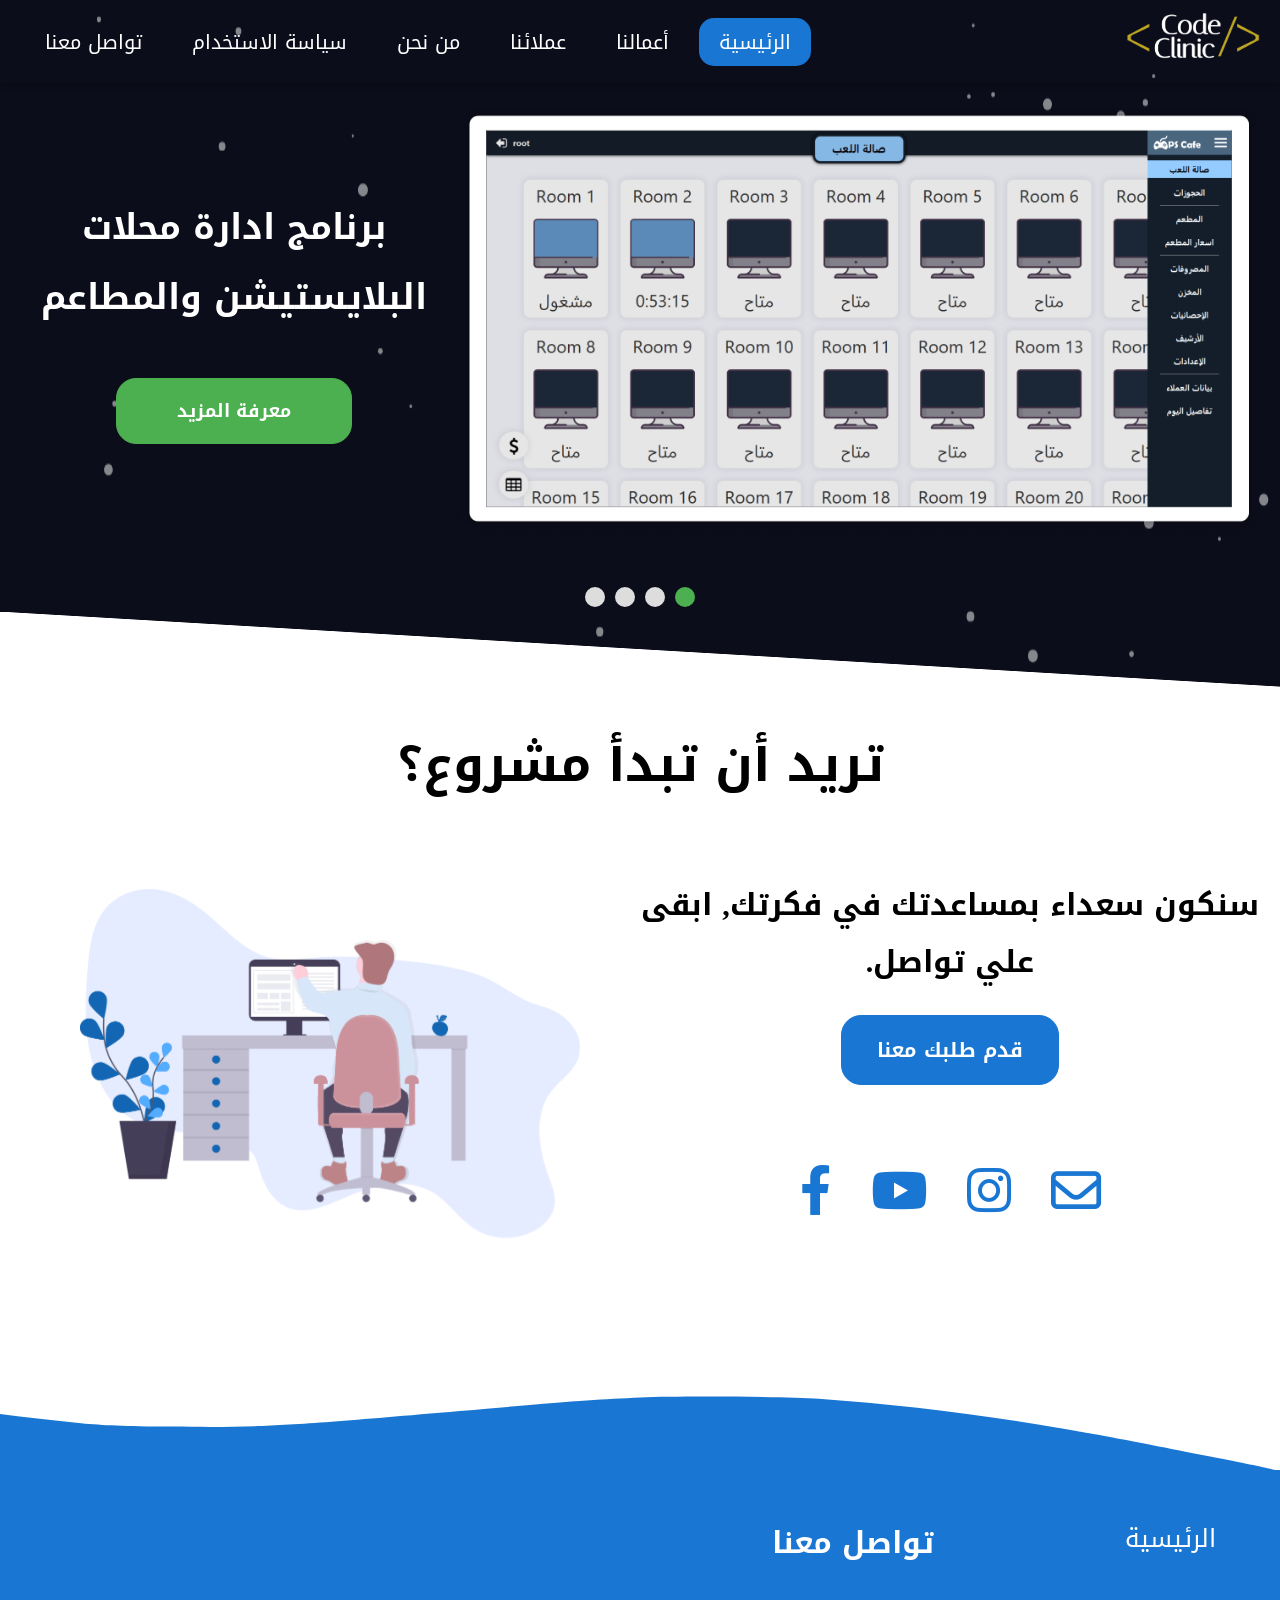
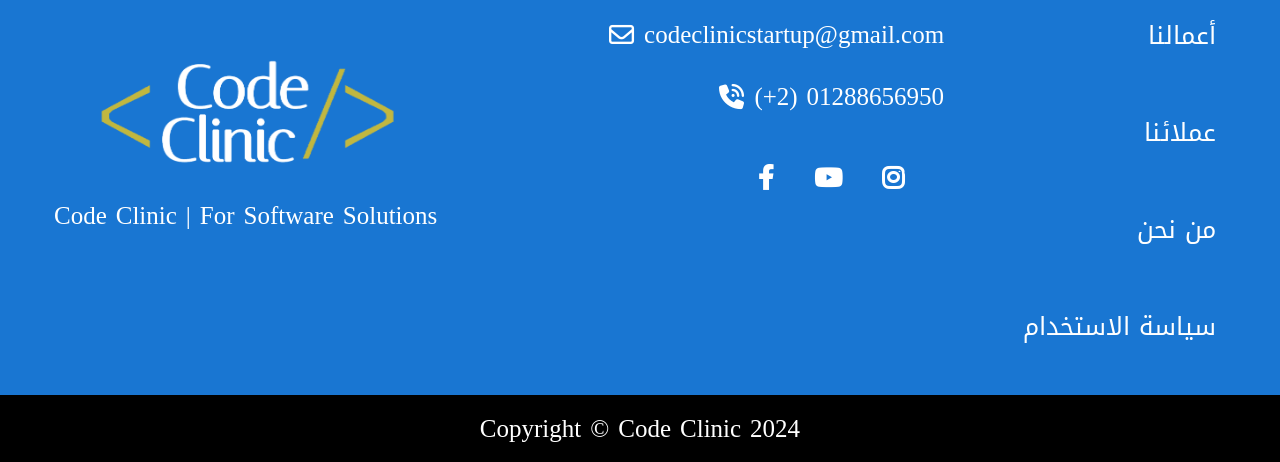
<file: index.html>
<!DOCTYPE html><html lang=""><head><meta charset="utf-8"><meta http-equiv="X-UA-Compatible" content="IE=edge"><meta name="viewport" content="width=device-width,initial-scale=1"><meta name="author" content="CodeClinic"><meta property="description" content="Code Clinic | For Software Solutions"><meta property="og:type" content="website"><meta property="og:site_name" content="Code Clinic"><meta property="og:url" content="https://codeclinic-eg.github.io"><meta property="og:title" content="CodeClinic Eg"><meta property="og:description" content="Code Clinic | For Software Solutions"><meta name="keywords" content="Code,Clinic ,Code Clinic, CodeClinicEg , Program, Software,PlayStation, Resturant, Cafe, Café, Sunglasses, Optics, بلايستيشن,محلات,ادارة,ادارة محلات,ادارة مطاعم,برامج ادارة,برانامج بلايستيشن, "><meta name="og:image" content="https://codeclinic-eg.github.io/logo.png"><meta name="og:image:width" content="250"><meta name="og:image:height" content="250"><link rel="icon" href="favicon.svg"><link rel="apple-touch-icon" href="favicon.svg"><meta name="google-site-verification" content="cHmB4C2g8r8QiPWdStpM1FsqTMmkDLA3x-_B1YBO99M"><title>Code Clinic</title><link href="/fontawesome/css/all.min.css" rel="stylesheet"><link rel="stylesheet" href="animate.css"><link href="css/app.29d3bba8.css" rel="preload" as="style"><link href="css/chunk-vendors.2cefcfc3.css" rel="preload" as="style"><link href="js/app.7e38e971.js" rel="preload" as="script"><link href="js/chunk-vendors.92c3f363.js" rel="preload" as="script"><link href="css/chunk-vendors.2cefcfc3.css" rel="stylesheet"><link href="css/app.29d3bba8.css" rel="stylesheet"></head><body><noscript><strong>We're sorry but front-end doesn't work properly without JavaScript enabled. Please enable it to continue.</strong></noscript><div id="app"></div><div id="modal"></div><script src="wow.min.js"></script><script>new WOW().init();</script><script src="js/chunk-vendors.92c3f363.js"></script><script src="js/app.7e38e971.js"></script></body></html>
</file>
<file: css/app.29d3bba8.css>
.image-loader-container[data-v-424e1112]{position:relative;text-align:center;display:inline-flex;justify-content:center;min-width:250px;min-height:250px}.image-loader-container img[data-v-424e1112]{min-width:100%;width:100%;height:100%}.image-loader-container-overlay[data-v-424e1112]{width:100%;height:100%;position:absolute;top:0;left:0;display:flex;align-items:center;justify-content:center}.flower-spinner[data-v-970467f0]{height:70px;width:70px;display:flex;flex-direction:row;align-items:center;justify-content:center;margin:auto}.flower-spinner .dots-container[data-v-970467f0]{height:10px;width:10px}.flower-spinner .smaller-dot[data-v-970467f0]{background:#1976d2;height:100%;width:100%;border-radius:50%;-webkit-animation:flower-spinner-smaller-dot-animation-970467f0 2.5s 0s infinite both;animation:flower-spinner-smaller-dot-animation-970467f0 2.5s 0s infinite both}.flower-spinner .bigger-dot[data-v-970467f0]{background:#1976d2;height:100%;width:100%;padding:10%;border-radius:50%;-webkit-animation:flower-spinner-bigger-dot-animation-970467f0 2.5s 0s infinite both;animation:flower-spinner-bigger-dot-animation-970467f0 2.5s 0s infinite both}@-webkit-keyframes flower-spinner-bigger-dot-animation-970467f0{0%,to{box-shadow:0 0 0 #1976d2,0 0 0 #1976d2,0 0 0 #1976d2,0 0 0 #1976d2,0 0 0 #1976d2,0 0 0 #1976d2,0 0 0 #1976d2,0 0 0 #1976d2}50%{transform:rotate(180deg)}25%,75%{box-shadow:26px 0 0 #1976d2,-26px 0 0 #1976d2,0 26px 0 #1976d2,0 -26px 0 #1976d2,19px -19px 0 #1976d2,19px 19px 0 #1976d2,-19px -19px 0 #1976d2,-19px 19px 0 #1976d2}to{transform:rotate(1turn);box-shadow:0 0 0 #1976d2,0 0 0 #1976d2,0 0 0 #1976d2,0 0 0 #1976d2,0 0 0 #1976d2,0 0 0 #1976d2,0 0 0 #1976d2,0 0 0 #1976d2}}@keyframes flower-spinner-bigger-dot-animation-970467f0{0%,to{box-shadow:0 0 0 #1976d2,0 0 0 #1976d2,0 0 0 #1976d2,0 0 0 #1976d2,0 0 0 #1976d2,0 0 0 #1976d2,0 0 0 #1976d2,0 0 0 #1976d2}50%{transform:rotate(180deg)}25%,75%{box-shadow:26px 0 0 #1976d2,-26px 0 0 #1976d2,0 26px 0 #1976d2,0 -26px 0 #1976d2,19px -19px 0 #1976d2,19px 19px 0 #1976d2,-19px -19px 0 #1976d2,-19px 19px 0 #1976d2}to{transform:rotate(1turn);box-shadow:0 0 0 #1976d2,0 0 0 #1976d2,0 0 0 #1976d2,0 0 0 #1976d2,0 0 0 #1976d2,0 0 0 #1976d2,0 0 0 #1976d2,0 0 0 #1976d2}}@-webkit-keyframes flower-spinner-smaller-dot-animation-970467f0{0%,to{box-shadow:0 0 0 #1976d2,0 0 0 #1976d2,0 0 0 #1976d2,0 0 0 #1976d2,0 0 0 #1976d2,0 0 0 #1976d2,0 0 0 #1976d2,0 0 0 #1976d2}25%,75%{box-shadow:14px 0 0 #1976d2,-14px 0 0 #1976d2,0 14px 0 #1976d2,0 -14px 0 #1976d2,10px -10px 0 #1976d2,10px 10px 0 #1976d2,-10px -10px 0 #1976d2,-10px 10px 0 #1976d2}to{box-shadow:0 0 0 #1976d2,0 0 0 #1976d2,0 0 0 #1976d2,0 0 0 #1976d2,0 0 0 #1976d2,0 0 0 #1976d2,0 0 0 #1976d2,0 0 0 #1976d2}}@keyframes flower-spinner-smaller-dot-animation-970467f0{0%,to{box-shadow:0 0 0 #1976d2,0 0 0 #1976d2,0 0 0 #1976d2,0 0 0 #1976d2,0 0 0 #1976d2,0 0 0 #1976d2,0 0 0 #1976d2,0 0 0 #1976d2}25%,75%{box-shadow:14px 0 0 #1976d2,-14px 0 0 #1976d2,0 14px 0 #1976d2,0 -14px 0 #1976d2,10px -10px 0 #1976d2,10px 10px 0 #1976d2,-10px -10px 0 #1976d2,-10px 10px 0 #1976d2}to{box-shadow:0 0 0 #1976d2,0 0 0 #1976d2,0 0 0 #1976d2,0 0 0 #1976d2,0 0 0 #1976d2,0 0 0 #1976d2,0 0 0 #1976d2,0 0 0 #1976d2}}*,:after,:before{margin:0;padding:0;box-sizing:border-box}ul{list-style:none}@-webkit-keyframes moveUp{0%{transform:translateY(0)}50%{transform:translateY(-20px)}to{transform:translateY(0)}}.navbar{display:flex;flex-flow:row nowrap;box-shadow:0 3px 6px 0 rgba(0,0,0,.2);position:fixed;top:0;width:100%;padding:2px 10px;z-index:1000;font-size:20px;background:#fff;overflow:visible}.navbar,.navbar .toggleIcon{transition:all .5s ease-in-out}.navbar .toggleIcon{-webkit-animation-name:bounceIn;animation-name:bounceIn;-webkit-animation-duration:.5s;animation-duration:.5s;-webkit-animation-fill-mode:forwards;animation-fill-mode:forwards;-webkit-animation-delay:0;animation-delay:0;display:flex;justify-content:center;align-items:center;font-size:25px;display:none;padding:10px}.navbar .toggleIcon i{cursor:pointer}@media (max-width:768px){.navbar .toggleIcon{display:flex}}.navbar ul{display:flex;flex-flow:row nowrap;padding:10px;-webkit-animation-name:bounceIn;animation-name:bounceIn;-webkit-animation-duration:.5s;animation-duration:.5s;-webkit-animation-fill-mode:forwards;animation-fill-mode:forwards;-webkit-animation-delay:0;animation-delay:0}.navbar ul li{margin:5px;display:flex;justify-content:center;align-items:center}.navbar ul li a{cursor:pointer;transition:all .5s ease-in-out;border-radius:15px;padding:5px 20px;color:#000;text-decoration:none}.navbar ul li a.active,.navbar ul li a:hover{background:#1976d2;color:#fff}@media (max-width:768px){.navbar ul{position:absolute;z-index:-10;display:flex;flex-flow:column nowrap;justify-content:flex-start;align-items:center;background-color:#fff;left:0;right:0;top:80px;height:-webkit-max-content;height:-moz-max-content;height:max-content}}@media (max-width:768px) and (max-width:768px){.navbar ul{top:70px}}@media (max-width:768px) and (max-width:596px){.navbar ul{top:60px}}@media (max-width:768px){.navbar ul.hide{-webkit-animation-name:fadeOutUp;animation-name:fadeOutUp;-webkit-animation-fill-mode:forwards;animation-fill-mode:forwards;-webkit-animation-delay:0;animation-delay:0}.navbar ul.hide,.navbar ul.show{-webkit-animation-duration:.3s;animation-duration:.3s}.navbar ul.show{visibility:visible;-webkit-animation-name:fadeInDown;animation-name:fadeInDown;-webkit-animation-fill-mode:forwards;animation-fill-mode:forwards;-webkit-animation-delay:0;animation-delay:0;z-index:2000}.navbar ul.hidden{display:none}.navbar ul li{padding:20px}}.navbar .logoContainer{display:flex;justify-content:center;align-items:center;-webkit-margin-end:auto;margin-inline-end:auto;max-width:245px;padding:10px}.navbar .logoContainer img{width:60%;max-width:230px}@media (max-width:768px){.navbar .logoContainer{width:200px}}@media (max-width:596px){.navbar .logoContainer{width:150px}}@media (max-width:768px){.navbar{overflow:visible}}.navbar.Home{background:transparent}.navbar.Home .toggleIcon,.navbar.Home ul li a{color:#fff}@media (max-width:768px){.navbar.Home ul li a{color:#000}.navbar.Home ul li a.active,.navbar.Home ul li a:hover{background:#1976d2;color:#fff}}@media (max-width:992px){.navbar{font-size:15px}}.wav{position:relative;min-height:200px;background:transparent;overflow:hidden;-webkit-user-select:none;-moz-user-select:none;-ms-user-select:none;user-select:none;width:100%}.wav img{position:absolute;bottom:-5px;min-width:100vw;margin:0;padding:0;z-index:1}footer{margin-top:auto;background:#1976d2;position:relative;z-index:3000;overflow-x:hidden}footer .cols_container{-webkit-margin-end:auto;margin-inline-end:auto;-webkit-margin-start:auto;margin-inline-start:auto;max-width:1400px;display:flex;justify-content:center;flex-flow:row wrap}footer .cols_container .col{flex-basis:clac(100%/3);color:#fff;font-size:25px;flex-flow:column nowrap;padding-top:20px;padding-bottom:20px;display:flex;justify-content:center;align-items:center;justify-content:flex-start;flex-grow:1}footer .cols_container .col ul li{padding:25px 10px}footer .cols_container .col ul li a{color:#fff;text-decoration:none}footer .cols_container .col:first-of-type{flex-flow:column nowrap}footer .cols_container .col:first-of-type ul{display:flex;flex-flow:column nowrap;justify-content:space-between}footer .cols_container .col:nth-of-type(2){-webkit-margin-start:15px;margin-inline-start:15px;align-items:flex-start}footer .cols_container .col:nth-of-type(2) ul{font-size:30px;font-weight:700}footer .cols_container .col:nth-of-type(2) p{padding-top:15px;direction:ltr}footer .cols_container .col:nth-of-type(2) p a{display:flex;justify-content:center;align-items:center;color:#fff;text-decoration:none;transition:all .5s ease-in-out}footer .cols_container .col:nth-of-type(2) p a:hover{transform:scale(1.02)}@media (max-width:596px){footer .cols_container .col:nth-of-type(2) p a{font-size:16px}}footer .cols_container .col:nth-of-type(2) p i{vertical-align:middle;-webkit-padding-start:10px;padding-inline-start:10px;-webkit-padding-end:10px;padding-inline-end:10px}footer .cols_container .col:nth-of-type(2) .social_accounts{display:flex;justify-content:center;align-items:center;min-width:50%;flex-flow:row wrap;margin-top:25px}footer .cols_container .col:nth-of-type(2) .social_accounts a{color:#fff;display:inline-block;margin:10px 20px;font-size:25px;transition:transform .5s ease-in-out}footer .cols_container .col:nth-of-type(2) .social_accounts a:hover{transform:scale(1.2)}footer .cols_container .col:nth-of-type(2) .social_accounts a i{font-weight:900}@media (max-width:768px){footer .cols_container .col:nth-of-type(2){align-items:center}}footer .cols_container .col:nth-of-type(3){justify-content:center}footer .cols_container .col:nth-of-type(3) img{margin-top:30px;width:100%;max-width:300px;margin-bottom:25px}footer .cols_container .col:nth-of-type(3) p{text-align:center}footer .copyRight{padding:10px 0;background:#000;color:#fff;text-align:center;font-size:25px}.hero_section{overflow:hidden;position:relative;display:flex;flex-flow:column nowrap}.hero_section .tsparticles-canvas-el{position:absolute;top:0;bottom:0;right:0;left:0;z-index:-1}.hero_section .content{overflow:hidden;-webkit-margin-start:auto;margin-inline-start:auto;-webkit-margin-end:auto;margin-inline-end:auto;margin-bottom:25px;max-width:1400px;padding:10px 15px;width:100%;display:flex;justify-content:center;align-items:center;flex-flow:row wrap;display:none}.hero_section .content .img_side{flex-basis:65%;flex-grow:1;display:flex;justify-content:center;align-items:center}.hero_section .content .img_side img{width:100%}.hero_section .content .desc_side{margin-top:30px;flex-basis:35%;flex-grow:1;display:flex;justify-content:center;align-items:center;flex-flow:column nowrap}.hero_section .content .desc_side p{font-size:35px;text-align:center;font-weight:700;line-height:2;color:#fff}@media (max-width:596px){.hero_section .content .desc_side p{font-size:25px;-webkit-padding-end:10px;padding-inline-end:10px;-webkit-padding-start:10px;padding-inline-start:10px}}@media (max-width:450px){.hero_section .content .desc_side p{font-size:20px}}.hero_section .content .desc_side button{font-family:Droid Arabic Kufi;border:none;outline:none;background:#4caf50;color:#fff;padding:15px 35px;cursor:pointer;transition:all .5s ease-in-out;border:1px solid #4caf50;margin-top:45px;margin-bottom:30px;font-weight:700;padding:15px 60px;border-radius:20px;font-size:18px}.hero_section .content .desc_side button:hover{border:1px solid #4caf50;background:transparent;color:#fff}@media (max-width:596px){.hero_section .content .desc_side button{padding:15px 30px}}@media (max-width:768px){.hero_section .content{flex-flow:column nowrap}}.hero_section .content.hide{position:absolute;-webkit-animation-name:fadeOutRight;animation-name:fadeOutRight;-webkit-animation-fill-mode:forwards;animation-fill-mode:forwards;-webkit-animation-delay:0s;animation-delay:0s}.hero_section .content.active,.hero_section .content.hide{display:flex;-webkit-animation-duration:.5s;animation-duration:.5s}.hero_section .content.active{overflow:hidden;-webkit-animation-name:fadeInLeft;animation-name:fadeInLeft;-webkit-animation-fill-mode:forwards;animation-fill-mode:forwards;-webkit-animation-delay:0s;animation-delay:0s}.hero_section .three_dots_container{height:30px;width:100%;margin-top:auto;display:flex;justify-content:center;align-items:center}.hero_section .three_dots_container span{transition:all .5s ease-in-out;cursor:pointer;width:20px;height:20px;background:#ddd;border-radius:50%;margin:5px}.hero_section .three_dots_container span.active{background:#4caf50}@media (max-width:768px){.hero_section .three_dots_container{margin-bottom:15px}}.hero_section .hero_footer{height:75px;width:100%;background:linear-gradient(to bottom left,transparent 49.5%,#fff 50%)}@media (max-width:768px){.hero_section .hero_footer{display:none}}.start_your_project{padding-top:30px}.start_your_project p{text-align:center;font-size:50px;font-weight:700}@media (max-width:768px){.start_your_project p{font-size:35px;padding:10px}}@media (max-width:596px){.start_your_project p{font-size:25px}}.start_your_project .content{padding:20px;margin-top:5vh;-webkit-margin-start:auto;margin-inline-start:auto;-webkit-margin-end:auto;margin-inline-end:auto;max-width:1400px;display:flex;justify-content:center;align-items:center;flex-flow:row wrap;justify-content:space-around;overflow:hidden}@media (max-width:596px){.start_your_project .content{flex-flow:column nowrap}}.start_your_project .content .desc_side,.start_your_project .content .img_side{flex-basis:40%;flex-grow:1}.start_your_project .content .desc_side{display:flex;justify-content:center;align-items:center;flex-flow:column nowrap}.start_your_project .content .desc_side p{font-size:30px;line-height:1.89}.start_your_project .content .desc_side button{font-size:20px;font-weight:700;margin-top:25px;font-family:Droid Arabic Kufi;border:none;outline:none;background:#1976d2;color:#fff;padding:15px 35px;border-radius:20px;cursor:pointer;transition:all .5s ease-in-out;border:1px solid #1976d2}.start_your_project .content .desc_side button:hover{background:#fff;color:#1976d2}.start_your_project .content .desc_side .social_accounts{display:flex;justify-content:center;align-items:center;flex-flow:row wrap;margin-top:50px}.start_your_project .content .desc_side .social_accounts a{color:#1976d2;display:inline-block;margin:10px 20px;font-size:50px;transition:transform .5s ease-in-out}.start_your_project .content .desc_side .social_accounts a:hover{transform:scale(1.2)}.start_your_project .content .img_side{display:flex;justify-content:center;align-items:center}.start_your_project .content .img_side img{width:100%;max-width:500px}@media (max-width:768px){.start_your_project .content{flex-flow:column-reverse nowrap}.start_your_project .content .desc_side{margin-top:25px}.start_your_project .content .desc_side p{font-size:22px}}.image_loader_placeholder{min-width:250px;min-height:250px;display:flex;justify-content:center;align-items:center}.clients_container{background:#f5f7fe;padding-top:25px}.clients_container .clients_content_container{display:flex;justify-content:center;align-items:center;flex-flow:row wrap;align-items:stretch;overflow:hidden;-webkit-padding-start:20px;padding-inline-start:20px;-webkit-padding-end:20px;padding-inline-end:20px;min-height:90vh}.clients_container .clients_content_container .clientBox_article{overflow:hidden;display:flex;justify-content:center;align-items:center;flex-grow:1;max-width:400px;flex-flow:column nowrap;border-radius:20px;box-shadow:0 3px 13px 0 rgba(0,0,0,.2);background:#fff;margin:20px;padding:10px 20px;transition:transform .5s ease-in-out;text-align:center}.clients_container .clients_content_container .clientBox_article .images_container{min-width:250px;min-height:250px;position:relative}.clients_container .clients_content_container .clientBox_article .images_container section{max-width:250px}.clients_container .clients_content_container .clientBox_article .images_container section img{width:100%;border-radius:50%;box-shadow:2px 2px 7px 1px rgba(0,0,0,.3);max-width:250px;aspect-ratio:1/1}.clients_container .clients_content_container .clientBox_article .images_container section.company_logo{z-index:2;position:absolute;bottom:1%;right:1%;min-width:45px;min-height:45px}.clients_container .clients_content_container .clientBox_article .images_container section.company_logo .image_loader_placeholder .flower-spinner{height:45px;width:45px}.clients_container .clients_content_container .clientBox_article .images_container section.company_logo .image_loader_placeholder .flower-spinner .dots-container{height:6.42857px;width:6.42857px}.clients_container .clients_content_container .clientBox_article .images_container section.company_logo img{width:75px;height:75px;box-shadow:none}.clients_container .clients_content_container .clientBox_article .buyerName{padding-top:10px;padding-bottom:20px;font-size:25px;font-weight:900}.clients_container .clients_content_container .clientBox_article .programName{padding-bottom:20px;font-size:20px}.clients_container .clients_content_container .clientBox_article .card_footer{position:relative;width:100%;flex-flow:row wrap;padding-top:5px;display:flex;justify-content:center;align-items:center;margin-top:auto}.clients_container .clients_content_container .clientBox_article .card_footer i{-webkit-margin-start:auto;margin-inline-start:auto;-webkit-padding-end:5px;padding-inline-end:5px;color:#ff9800;font-size:20px}.clients_container .clients_content_container .clientBox_article .card_footer:before{content:"";position:absolute;width:100%;height:2px;top:0;background:hsla(0,0%,43.9%,.419608)}@media (max-width:596px){.clients_container .clients_content_container .clientBox_article{margin:20px 5px;padding:10px}}@media (max-width:768px){.clients_container .clients_content_container{-webkit-padding-start:5px;padding-inline-start:5px;-webkit-padding-end:5px;padding-inline-end:5px}}.aboutus_container,.policies_container{background:#f5f7fe}.aboutus_container .aboutus_content_container,.aboutus_container .policies_content_container,.policies_container .aboutus_content_container,.policies_container .policies_content_container{padding:30px}.aboutus_container .aboutus_content_container .about_article p,.aboutus_container .aboutus_content_container .policy_article p,.aboutus_container .policies_content_container .about_article p,.aboutus_container .policies_content_container .policy_article p,.policies_container .aboutus_content_container .about_article p,.policies_container .aboutus_content_container .policy_article p,.policies_container .policies_content_container .about_article p,.policies_container .policies_content_container .policy_article p{font-size:25px;margin-top:20px;margin-bottom:20px}.aboutus_container .aboutus_content_container .about_article p:nth-of-type(2),.aboutus_container .aboutus_content_container .policy_article p:nth-of-type(2),.aboutus_container .policies_content_container .about_article p:nth-of-type(2),.aboutus_container .policies_content_container .policy_article p:nth-of-type(2),.policies_container .aboutus_content_container .about_article p:nth-of-type(2),.policies_container .aboutus_content_container .policy_article p:nth-of-type(2),.policies_container .policies_content_container .about_article p:nth-of-type(2),.policies_container .policies_content_container .policy_article p:nth-of-type(2){white-space:pre-line;font-size:20px;-webkit-padding-start:100px;padding-inline-start:100px}@media (max-width:768px){.aboutus_container .aboutus_content_container .about_article p:nth-of-type(2),.aboutus_container .aboutus_content_container .policy_article p:nth-of-type(2),.aboutus_container .policies_content_container .about_article p:nth-of-type(2),.aboutus_container .policies_content_container .policy_article p:nth-of-type(2),.policies_container .aboutus_content_container .about_article p:nth-of-type(2),.policies_container .aboutus_content_container .policy_article p:nth-of-type(2),.policies_container .policies_content_container .about_article p:nth-of-type(2),.policies_container .policies_content_container .policy_article p:nth-of-type(2){-webkit-padding-start:10px;padding-inline-start:10px;font-size:15px}}.aboutus_container .aboutus_content_container .about_article p a,.aboutus_container .aboutus_content_container .policy_article p a,.aboutus_container .policies_content_container .about_article p a,.aboutus_container .policies_content_container .policy_article p a,.policies_container .aboutus_content_container .about_article p a,.policies_container .aboutus_content_container .policy_article p a,.policies_container .policies_content_container .about_article p a,.policies_container .policies_content_container .policy_article p a{color:inherit;text-decoration:none}@media (max-width:768px){.aboutus_container .aboutus_content_container .about_article p,.aboutus_container .aboutus_content_container .policy_article p,.aboutus_container .policies_content_container .about_article p,.aboutus_container .policies_content_container .policy_article p,.policies_container .aboutus_content_container .about_article p,.policies_container .aboutus_content_container .policy_article p,.policies_container .policies_content_container .about_article p,.policies_container .policies_content_container .policy_article p{font-size:20px}}.contact_section{position:relative;padding-top:25px;display:flex;justify-content:center;align-items:center;flex-direction:column}.contact_section .tsparticles-canvas-el{position:absolute;top:0;bottom:0;right:0;left:0;z-index:-1}.contact_section .contact_Content{overflow-x:hidden;padding:20px 5px;background:#fff;width:95%;max-width:1000px;border-radius:25px;display:flex;flex-flow:row wrap;justify-content:center;align-items:flex-start}.contact_section .contact_Content form{overflow-x:hidden;flex-basis:65%;flex-grow:1;display:flex;flex-flow:row wrap}.contact_section .contact_Content form input{flex-basis:45%;flex-grow:1}@media (max-width:596px){.contact_section .contact_Content form input{flex-basis:100%}}.contact_section .contact_Content form input,.contact_section .contact_Content form textarea{overflow:hidden;font-size:18px;border:none;outline:none;padding:20px 15px;-webkit-margin-end:2.5%;margin-inline-end:2.5%;-webkit-margin-start:2.5%;margin-inline-start:2.5%;margin-top:15px;margin-bottom:15px;border-radius:15px;background:rgba(233,238,255,.78)}.contact_section .contact_Content form input::-moz-placeholder,.contact_section .contact_Content form textarea::-moz-placeholder{direction:rtl;text-align:right}.contact_section .contact_Content form input:-ms-input-placeholder,.contact_section .contact_Content form textarea:-ms-input-placeholder{direction:rtl;text-align:right}.contact_section .contact_Content form input::placeholder,.contact_section .contact_Content form textarea::placeholder{direction:rtl;text-align:right}.contact_section .contact_Content form div,.contact_section .contact_Content form input[name=title],.contact_section .contact_Content form input[type=email],.contact_section .contact_Content form textarea{flex-basis:100%}.contact_section .contact_Content form div{-webkit-margin-end:2.5%;margin-inline-end:2.5%;-webkit-margin-start:1.5%;margin-inline-start:1.5%;overflow:hidden}.contact_section .contact_Content form div iframe{width:100%}@media (max-width:596px){.contact_section .contact_Content form div{-webkit-margin-end:5px;margin-inline-end:5px;-webkit-margin-start:5px;margin-inline-start:5px;display:flex;justify-content:center;align-items:center}}.contact_section .contact_Content form textarea{resize:none;height:150px}.contact_section .contact_Content form button{cursor:pointer;font-weight:700;font-size:18px;border:none;outline:none;background:#1976d2;color:#fff;padding:10px 50px;border-radius:20px;margin-top:15px;-webkit-margin-end:auto;margin-inline-end:auto;-webkit-margin-start:2.5%;margin-inline-start:2.5%}@media (max-width:768px){.contact_section .contact_Content form button{-webkit-margin-end:0;margin-inline-end:0}}.contact_section .contact_Content form button[disabled]{opacity:.5;cursor:not-allowed}.contact_section .contact_Content .desc_side{flex-basis:35%;flex-grow:1;display:flex;justify-content:center;align-items:center;flex-direction:column}.contact_section .contact_Content .desc_side p{text-align:center}.contact_section .contact_Content .desc_side p a{display:flex;justify-content:center;align-items:center;text-decoration:none;color:#1976d2;transition:all .5s ease-in-out}.contact_section .contact_Content .desc_side p a:hover{transform:scale(1.02)}.contact_section .contact_Content .desc_side p:first-of-type{padding-top:15px;font-size:30px;font-weight:700;color:#000}.contact_section .contact_Content .desc_side p:not(:first-of-type){margin-top:5px;padding-top:5px;font-size:20px;color:#1976d2;direction:ltr}.contact_section .contact_Content .desc_side p:not(:first-of-type) i{font-size:inherit;vertical-align:middle;-webkit-padding-start:10px;padding-inline-start:10px;-webkit-padding-end:10px;padding-inline-end:10px}@media (max-width:596px){.contact_section .contact_Content .desc_side p:not(:first-of-type){font-size:16px}}.contact_section .contact_Content .desc_side img{margin:15px;width:100%}@media (max-width:450px){.contact_section .contact_Content .desc_side img{width:90%}}.contact_section .contact_Content .desc_side .social_accounts{display:flex;justify-content:center;align-items:center;flex-flow:row wrap}.contact_section .contact_Content .desc_side .social_accounts a{color:#1976d2;display:inline-block;margin:5px 20px;font-size:25px;transition:transform .5s ease-in-out}.contact_section .contact_Content .desc_side .social_accounts a:hover{transform:scale(1.2)}@font-face{font-family:Droid Arabic Kufi;font-style:normal;font-weight:400;src:url(../fonts/DroidKufi-Regular.fd8d5b98.eot);src:url(../fonts/DroidKufi-Regular.fd8d5b98.eot) format("embedded-opentype"),url(../fonts/DroidKufi-Regular.436938da.woff2) format("woff2"),url(../fonts/DroidKufi-Regular.0b2c0e74.woff) format("woff"),url(../fonts/DroidKufi-Regular.a9b030e2.ttf) format("truetype")}@font-face{font-family:Droid Arabic Kufi;font-style:bold;font-weight:700;src:url(../fonts/DroidKufi-Bold.da270dfc.eot);src:url(../fonts/DroidKufi-Bold.da270dfc.eot) format("embedded-opentype"),url(../fonts/DroidKufi-Bold.4650b9f9.woff2) format("woff2"),url(../fonts/DroidKufi-Bold.be72cfff.woff) format("woff"),url(../fonts/DroidKufi-Bold.1b89eb34.ttf) format("truetype")}body{direction:rtl;display:flex;flex-flow:column nowrap;font-family:Droid Arabic Kufi;overflow-x:hidden!important;min-height:100vh}.local_navbar div,.navbar{height:83px}@media (max-width:768px){.local_navbar div,.navbar{height:70px}}@media (max-width:596px){.local_navbar div,.navbar{height:60px}}.aboutus_container .aboutus_content_container,.aboutus_container .policies_content_container,.clients_container .clients_content_container,.contact_section .contact_Content,.hero_section .content,.NotFoundContainer article,.policies_container .aboutus_content_container,.policies_container .policies_content_container,.project_header .img_container,.projects_Container{margin-top:80px}@media (max-width:768px){.aboutus_container .aboutus_content_container,.aboutus_container .policies_content_container,.clients_container .clients_content_container,.contact_section .contact_Content,.hero_section .content,.NotFoundContainer article,.policies_container .aboutus_content_container,.policies_container .policies_content_container,.project_header .img_container,.projects_Container{margin-top:70px}}@media (max-width:596px){.aboutus_container .aboutus_content_container,.aboutus_container .policies_content_container,.clients_container .clients_content_container,.contact_section .contact_Content,.hero_section .content,.NotFoundContainer article,.policies_container .aboutus_content_container,.policies_container .policies_content_container,.project_header .img_container,.projects_Container{margin-top:60px}}::-webkit-scrollbar{width:15px}::-webkit-scrollbar-track{background:#fff}::-webkit-scrollbar-thumb{background:#5c5c5c;border-radius:25px;border:3px solid #fff;border-top:5px solid #fff}::-webkit-scrollbar-thumb:hover{background:grey}.projects_Container{padding-top:30px;background:#f5f7fe;display:flex;flex-flow:column nowrap;align-items:center}.projects_Container .project{margin:25px;max-width:1000px;border-radius:20px;padding:15px;background:#fff;display:flex;flex-flow:row nowrap;align-items:center}@media (max-width:992px){.projects_Container .project{max-width:none;flex-flow:column nowrap;align-items:center}}@media (max-width:596px){.projects_Container .project{padding:15px 5px;margin:25px 10px}}.projects_Container .project .img_container{min-width:200px;max-width:200px}@media (max-width:992px){.projects_Container .project .img_container{width:95%;max-width:350px}}.projects_Container .project .img_container img{width:100%}.projects_Container .project .description_container{-webkit-margin-start:20px;margin-inline-start:20px}@media (max-width:992px){.projects_Container .project .description_container{text-align:center;-webkit-margin-start:0;margin-inline-start:0}}.projects_Container .project .description_container h3{padding:10px}.projects_Container .project .description_container button{font-weight:700;margin-top:25px;font-family:Droid Arabic Kufi;border:none;outline:none;background:#1976d2;color:#fff;padding:15px 35px;border-radius:20px;cursor:pointer;transition:all .5s ease-in-out;border:1px solid #1976d2}.projects_Container .project .description_container button:hover{background:#fff;color:#1976d2}.Project_Container{position:relative}.Project_Container .wave_container{background:#fff}.Project_Container .wave_container.gray{background:#f5f7fe}.Project_Container article:nth-of-type(n+3){overflow:hidden}.Project_Container article:nth-of-type(n+3) h3{flex-basis:100%;text-align:center;padding:25px 5px;font-size:25px;font-weight:900}@media (max-width:596px){.Project_Container article:nth-of-type(n+3) h3{font-size:20px}}.Project_Container article:nth-of-type(n+3):nth-of-type(odd){background:#f5f7fe}.Project_Container article:nth-of-type(n+3):nth-of-type(2n){background:#fff}#modal .vue-universal-modal{z-index:9999;padding:20px 10px;outline:none;overflow:hidden}#modal .vue-universal-modal .modal_container{text-align:right;background:#fff;width:100%;max-width:1200px;overflow:hidden;max-height:90vh;position:relative}#modal .vue-universal-modal .modal_container .prop-category{background-color:#1976d2;color:#fff;padding-bottom:10px;padding-top:10px;text-align:center}#modal .vue-universal-modal .modal_container .choose_props{display:none;max-height:90vh;overflow-y:auto}#modal .vue-universal-modal .modal_container .choose_props.hide{position:absolute;display:block;-webkit-animation-name:fadeOutRight;animation-name:fadeOutRight;-webkit-animation-duration:.5s;animation-duration:.5s;-webkit-animation-fill-mode:forwards;animation-fill-mode:forwards;-webkit-animation-delay:0s;animation-delay:0s}#modal .vue-universal-modal .modal_container .choose_props.show{display:block;-webkit-animation-name:fadeInRight;animation-name:fadeInRight;-webkit-animation-duration:.5s;animation-duration:.5s;-webkit-animation-fill-mode:forwards;animation-fill-mode:forwards;-webkit-animation-delay:0s;animation-delay:0s}#modal .vue-universal-modal .modal_container .choose_props .props_list{background:#f5f7fe;display:flex;flex-flow:row wrap;justify-content:center}#modal .vue-universal-modal .modal_container .choose_props .props_list div{font-size:16px;-webkit-user-select:none;-moz-user-select:none;-ms-user-select:none;user-select:none;cursor:pointer;flex-basis:30%;flex-grow:1;margin:10px 5px;background:#fff}#modal .vue-universal-modal .modal_container .choose_props .props_list div section{padding:10px}#modal .vue-universal-modal .modal_container .choose_props .props_list div section input{height:100%;margin:0 5px;max-width:50px;text-align:center}#modal .vue-universal-modal .modal_container .choose_props .props_list div section input::-webkit-inner-spin-button,#modal .vue-universal-modal .modal_container .choose_props .props_list div section input::-webkit-outer-spin-button{-webkit-appearance:none;margin:0}#modal .vue-universal-modal .modal_container .choose_props .props_list div section i{padding:5px;transition:all .3s ease-in-out}#modal .vue-universal-modal .modal_container .choose_props .props_list div section i.fa-check{color:#4caf50}#modal .vue-universal-modal .modal_container .choose_props .props_list div.hidden{display:none}#modal .vue-universal-modal .modal_container .choose_props .props_list div.disable{cursor:not-allowed}#modal .vue-universal-modal .modal_container .choose_props .props_list div.disable i{opacity:.6}@media (max-width:596px){#modal .vue-universal-modal .modal_container .choose_props .props_list div{flex-basis:90%;font-size:15px}}@media (max-width:450px){#modal .vue-universal-modal .modal_container .choose_props .props_list div{font-size:10px}}#modal .vue-universal-modal .modal_container .choose_props .props_list div.numeric{font-size:16px}#modal .vue-universal-modal .modal_container .choose_props .footer{position:sticky;bottom:0;background:#fff;flex-flow:row wrap;display:flex;justify-content:center;align-items:center;font-size:18px;padding:10px 5px}#modal .vue-universal-modal .modal_container .choose_props .footer p{flex-grow:2;-webkit-padding-start:15px;padding-inline-start:15px}#modal .vue-universal-modal .modal_container .choose_props .footer p bdi{font-weight:900}@media (max-width:596px){#modal .vue-universal-modal .modal_container .choose_props .footer p{-webkit-padding-start:0;padding-inline-start:0;text-align:center}}#modal .vue-universal-modal .modal_container .choose_props .footer .btns_container{padding:20px;-webkit-margin-start:auto;margin-inline-start:auto;display:flex;justify-content:center;align-items:center;justify-content:flex-end;flex-grow:1}#modal .vue-universal-modal .modal_container .choose_props .footer .btns_container button{font-family:Droid Arabic Kufi;cursor:pointer;border:none;outline:none;padding:10px 20px;font-size:inherit;background:none;border-radius:10px}#modal .vue-universal-modal .modal_container .choose_props .footer .btns_container .nextButton{color:#fff;background:#4caf50}#modal .vue-universal-modal .modal_container .choose_props .footer .btns_container .nextButton i{padding:0 5px;transform:rotate(180deg)}@media (max-width:596px){#modal .vue-universal-modal .modal_container .choose_props .footer .btns_container .nextButton i{padding:0}}@media (max-width:596px){#modal .vue-universal-modal .modal_container .choose_props .footer .btns_container{justify-content:center}}@media (max-width:596px){#modal .vue-universal-modal .modal_container .choose_props .footer{font-size:14px}}#modal .vue-universal-modal .modal_container .submit_Container{display:none;overflow-y:auto;max-height:90vh}#modal .vue-universal-modal .modal_container .submit_Container.hide{display:block;position:absolute;top:0;-webkit-animation-name:fadeOutLeft;animation-name:fadeOutLeft;-webkit-animation-duration:.5s;animation-duration:.5s;-webkit-animation-fill-mode:forwards;animation-fill-mode:forwards;-webkit-animation-delay:0s;animation-delay:0s}#modal .vue-universal-modal .modal_container .submit_Container.show-up{display:block;-webkit-animation-name:fadeInUp;animation-name:fadeInUp;-webkit-animation-duration:.5s;animation-duration:.5s;-webkit-animation-fill-mode:forwards;animation-fill-mode:forwards;-webkit-animation-delay:0s;animation-delay:0s}#modal .vue-universal-modal .modal_container .submit_Container.show{display:block;-webkit-animation-name:fadeInLeft;animation-name:fadeInLeft;-webkit-animation-duration:.5s;animation-duration:.5s;-webkit-animation-fill-mode:forwards;animation-fill-mode:forwards;-webkit-animation-delay:0s;animation-delay:0s}#modal .vue-universal-modal .modal_container .submit_Container .base_content{display:flex;flex-flow:row wrap-reverse;justify-content:center}#modal .vue-universal-modal .modal_container .submit_Container .base_content form{flex-grow:1;display:flex;flex-flow:column nowrap}#modal .vue-universal-modal .modal_container .submit_Container .base_content form div{font-size:18px;flex-grow:1;margin:10px 20px;padding:15px;position:relative}#modal .vue-universal-modal .modal_container .submit_Container .base_content form div span{position:absolute;top:0;right:35px;background:#fff;padding:0 10px}@media (max-width:596px){#modal .vue-universal-modal .modal_container .submit_Container .base_content form div span{right:25px}}#modal .vue-universal-modal .modal_container .submit_Container .base_content form div input{font-size:18px;padding:15px 20px;outline:none;width:100%;height:100%;border-radius:5px;border:1px solid hsla(0,0%,43.9%,.419608)}@media (max-width:596px){#modal .vue-universal-modal .modal_container .submit_Container .base_content form div{font-size:14px}}#modal .vue-universal-modal .modal_container .submit_Container .base_content .img_container{flex-grow:1;width:50%;max-width:400px;display:flex;justify-content:center;align-items:center}#modal .vue-universal-modal .modal_container .submit_Container .base_content .img_container img{width:60%}#modal .vue-universal-modal .modal_container .submit_Container .footer{background:#fff;padding:10px 5px;flex-flow:row wrap;font-size:18px;display:flex;justify-content:center;align-items:center}#modal .vue-universal-modal .modal_container .submit_Container .footer p{-webkit-padding-start:15px;padding-inline-start:15px;flex-grow:1}#modal .vue-universal-modal .modal_container .submit_Container .footer p bdi{font-weight:900}@media (max-width:596px){#modal .vue-universal-modal .modal_container .submit_Container .footer p{-webkit-padding-start:0;padding-inline-start:0;text-align:center}}#modal .vue-universal-modal .modal_container .submit_Container .footer .btns_container{flex-grow:1;-webkit-margin-start:auto;margin-inline-start:auto;display:flex;justify-content:center;align-items:center;justify-content:flex-end;padding:20px 10px}#modal .vue-universal-modal .modal_container .submit_Container .footer .btns_container button{font-family:Droid Arabic Kufi;cursor:pointer;border:none;outline:none;padding:10px;font-size:inherit;background:none;border-radius:10px}#modal .vue-universal-modal .modal_container .submit_Container .footer .btns_container .backButton{background:#a8a8a8;color:#fff;-webkit-margin-end:10px;margin-inline-end:10px}#modal .vue-universal-modal .modal_container .submit_Container .footer .btns_container .backButton i{padding:0 5px}@media (max-width:596px){#modal .vue-universal-modal .modal_container .submit_Container .footer .btns_container .backButton i{padding:0}}#modal .vue-universal-modal .modal_container .submit_Container .footer .btns_container .submitButton{color:#fff;background:#4caf50}@media (max-width:596px){#modal .vue-universal-modal .modal_container .submit_Container .footer .btns_container{justify-content:center}}@media (max-width:596px){#modal .vue-universal-modal .modal_container .submit_Container .footer{font-size:14px}}.project_header{padding-top:30px;color:#fff;position:relative;display:flex;justify-content:center;align-items:center;flex-flow:column nowrap}.project_header .tsparticles-canvas-el{position:absolute;top:0;bottom:0;right:0;left:0;z-index:-1}.project_header .img_container{max-width:175px}@media (max-width:596px){.project_header .img_container{max-width:150px}}.project_header .img_container img{width:100%}.project_header h3{text-align:center;font-size:35px;padding:0 10px 20px}@media (max-width:596px){.project_header h3{font-size:20px}}.local_navbar{background-color:#fff;position:sticky;top:0;z-index:2000}.local_navbar div{overflow:hidden;justify-content:center;align-items:center;width:100%;display:flex;flex-flow:row nowrap;justify-content:space-around;align-items:stretch}.local_navbar div a{cursor:pointer;display:flex;justify-content:center;align-items:center;margin:0 5px;text-align:center;flex-grow:1;padding:10px;text-decoration:none;color:#000;font-size:18px}.local_navbar div a:first-of-type,.local_navbar div a:last-of-type{margin:0}.local_navbar div a.downloadLink{color:#fff;background:#4caf50}.local_navbar div a.downloadLink i{font-size:20px;padding:5px 10px}@media (max-width:768px){.local_navbar div a.downloadLink i{padding:5px;font-size:16px}}@media (max-width:768px){.local_navbar div a.hide-md{display:none}}@media (max-width:768px){.local_navbar div a{font-size:14px}}@media (max-width:596px){.local_navbar div a{font-size:12px}}@media (max-width:450px){.local_navbar div a{font-size:10px}}.about_Container{padding-top:20px;padding-bottom:20px}.about_Container .content{padding:10px 20px;display:flex;justify-content:center;flex-flow:row wrap-reverse}.about_Container .content .program_img_container,.about_Container .content .program_spacification{flex-grow:1}.about_Container .content .program_spacification{flex-basis:55%}.about_Container .content .program_spacification p{margin-top:15px;padding:10px;width:-webkit-fit-content;width:-moz-fit-content;width:fit-content}.about_Container .content .program_spacification p i{color:#1dc8cd;-webkit-padding-end:5px;padding-inline-end:5px}.about_Container .content .program_img_container{display:flex;justify-content:center;align-items:center;flex-basis:45%}@media (max-width:768px){.about_Container .content .program_img_container{flex-basis:90%}}.about_Container .content .program_img_container img{width:100%}.advanteges_Container .specification_container{display:flex;flex-flow:row wrap;justify-content:center}.advanteges_Container .specification_container div{flex-grow:1;padding:10px;margin:10px;display:flex;justify-content:center;align-items:center;flex-direction:column;justify-content:flex-start;max-width:310px}.advanteges_Container .specification_container div i{font-size:60px;overflow:hidden;color:#1976d2;margin-top:10px;margin-bottom:10px}.advanteges_Container .specification_container div p:first-of-type{font-weight:900;color:#1976d2}.advanteges_Container .specification_container div p:nth-of-type(2){text-align:center;font-size:14px}.description_video_container{padding:20px 10px 75px}.description_video_container .container{margin:10px auto;display:flex;justify-content:center;align-items:center;max-width:1000px;height:70vh;min-height:275px}@media (max-width:596px){.description_video_container .container{height:30vh}}.description_video_container .container iframe{border-radius:10px;box-shadow:3px 3px 50px rgba(0,0,0,.2);width:100%;height:100%}.pricing_container{padding:30px 10px}.pricing_container .pricing_list{margin:10px auto;max-width:1200px;display:flex;flex-flow:row wrap;justify-content:space-around;align-items:stretch}.pricing_container .pricing_list div.priceCart{background:#1bb5f3;max-width:450px;border-radius:35px 0 35px 0;flex-grow:1;display:flex;justify-content:center;align-items:center;flex-direction:column;align-items:stretch;justify-content:flex-start;margin:10px;margin-bottom:90px;transition:transform .4s ease-in-out,background .5s ease-in-out;position:relative}.pricing_container .pricing_list div.priceCart .header{position:relative;background:#364751;border-radius:35px 0 0 0;margin-bottom:45px;color:#fff;text-align:center}.pricing_container .pricing_list div.priceCart .header h4{position:relative;top:45px;font-size:24px;font-weight:550;z-index:10}.pricing_container .pricing_list div.priceCart .header h4.price{margin-top:auto;font-size:35px;font-weight:700}.pricing_container .pricing_list div.priceCart .header h4.price span{position:absolute;font-size:20px;padding:0 5px}.pricing_container .pricing_list div.priceCart .header .img_container{position:absolute;top:100%;left:0;right:0}.pricing_container .pricing_list div.priceCart .header .img_container svg{height:100%;transform:translateY(-5px)}.pricing_container .pricing_list div.priceCart .content{border-radius:50px 0 35px 0;padding-bottom:5px;display:flex;justify-content:center;align-items:center;flex-direction:column}.pricing_container .pricing_list div.priceCart .content .featuresContainer{padding:5px;width:100%;margin:auto 0;margin-bottom:20px}.pricing_container .pricing_list div.priceCart .content .featuresContainer p{color:#fff;padding:10px 5px;font-weight:700;border-bottom:1px solid #ddd;width:100%}.pricing_container .pricing_list div.priceCart .content .featuresContainer p i{color:#fff;-webkit-padding-end:5px;padding-inline-end:5px}.pricing_container .pricing_list div.priceCart .content .featuresContainer p:last-of-type{border:none}.pricing_container .pricing_list div.priceCart button{align-self:center;background:#fff;color:#000;padding:15px 35px;cursor:pointer;font-size:18px;font-weight:700;border:none;margin-top:auto;margin-bottom:25px;-webkit-clip-path:polygon(10% 17%,100% 0,93% 99%,0 97%);clip-path:polygon(10% 17%,100% 0,93% 99%,0 97%);border-radius:50% 5px 30px 8px}@media (max-width:596px){.pricing_container .pricing_list div.priceCart button{font-size:14px}}.pricing_container .pricing_list div.priceCart button:hover{border:none}.pricing_container .pricing_list div.priceCart:hover{transform:translateY(-15px)}.pricing_container .pricing_list div.priceCart:hover:after{background:rgba(0,0,0,.2)}.pricing_container .pricing_list div.priceCart:after{content:"";width:100%;height:200px;position:absolute;bottom:-150px;left:0;right:0;transform:rotateX(75deg);border-radius:50%;filter:blur(30px);transition:all .3s ease-in-out}.designTouNeeds_container .content{margin:10px auto 0;padding:20px 10px;display:flex;max-width:1000px;flex-flow:row wrap-reverse;justify-content:space-around;overflow:hidden}.designTouNeeds_container .content div{display:flex;justify-content:center;align-items:center;margin:20px;flex-grow:1}.designTouNeeds_container .content div.description{flex-direction:column;flex-basis:35%;text-align:center}.designTouNeeds_container .content div.description img{width:100%}.designTouNeeds_container .content div.description p{margin-top:15px}.designTouNeeds_container .content div.description button{margin-top:20px;margin-bottom:20px;font-family:Droid Arabic Kufi;border:none;outline:none;background:#1976d2;color:#fff;padding:15px 35px;border-radius:20px;cursor:pointer;transition:all .5s ease-in-out;border:1px solid #1976d2;padding:15px 30px;font-size:20px;font-weight:450;border-radius:15px}.designTouNeeds_container .content div.description button:hover{background:#fff;color:#1976d2}.designTouNeeds_container .content div.description button i{padding:0 10px}.designTouNeeds_container .content div.image_container{flex-direction:column;flex-basis:25%}.designTouNeeds_container .content div.image_container img{width:100%;max-width:300px}@media (max-width:768px){.designTouNeeds_container .content div{margin:20px 5px}}@media (max-width:768px){.designTouNeeds_container .content{flex-flow:column-reverse wrap-reverse}}.order_tacker_container{padding-top:20px;padding-bottom:20px}.order_tacker_container .content{max-width:1400px;margin-inline:auto;padding:10px 20px;display:flex;justify-content:center;flex-flow:row wrap;gap:10px}.order_tacker_container .content .img-container{flex-grow:1;display:flex;justify-content:center;align-items:center;flex-basis:calc(50% - 5px)}@media (max-width:768px){.order_tacker_container .content .img-container{flex-basis:90%}}.order_tacker_container .content .img-container img{width:100%}.order_tacker_container .content .text-wrapper{display:flex;justify-content:center;align-items:center;flex-direction:column;flex-basis:calc(50% - 5px);text-align:center;flex-grow:1}.order_tacker_container .content .text-wrapper p{font-size:18px;font-weight:700}.order_tacker_container .content .text-wrapper article{text-align:start;width:100%;margin-top:25px;-webkit-padding-start:20px;padding-inline-start:20px}.order_tacker_container .content .text-wrapper article span{display:block;flex-basis:100%;margin-block:10px}.order_tacker_container .content .text-wrapper article span i{color:#1dc8cd;-webkit-padding-end:10px;padding-inline-end:10px}.contact_section .contact_Content .desc_side img,.designTouNeeds_container .content div.image_container img,.project_header .img_container img,.start_your_project .content .img_side img,footer .cols_container .col:nth-of-type(3) img{-webkit-animation-name:moveUp;animation-name:moveUp;-webkit-animation-duration:4s;animation-duration:4s;-webkit-animation-fill-mode:both;animation-fill-mode:both;-webkit-animation-delay:0s;animation-delay:0s;-webkit-animation-iteration-count:infinite;animation-iteration-count:infinite}@keyframes moveUp{0%{transform:translateY(0)}50%{transform:translateY(-20px)}to{transform:translateY(0)}}.NotFoundContainer .tsparticles-canvas-el{position:absolute;top:0;bottom:0;right:0;left:0;z-index:-1}.NotFoundContainer article{padding:30px 10px 0;position:relative;display:flex;justify-content:center;align-items:center;flex-direction:column;color:#fff}.NotFoundContainer article img{width:80%;max-width:700px}
</file>
<file: css/chunk-vendors.2cefcfc3.css>
.vue-universal-modal-enter-to,.vue-universal-modal-leave-from{opacity:1}.vue-universal-modal-enter-from,.vue-universal-modal-leave-to{opacity:0}.vue-universal-modal{-webkit-overflow-scrolling:touch;-ms-scroll-chaining:none;overscroll-behavior:contain;position:fixed;overflow-y:auto;left:0;top:0;right:0;bottom:0;background-color:rgba(0,0,0,.8);text-align:left}.vue-universal-modal:not(.vue-universal-modal-latest){background:none}.vue-universal-modal-content{display:flex;flex-direction:column;align-items:center;justify-content:center;width:100%;min-height:100%}
</file>
